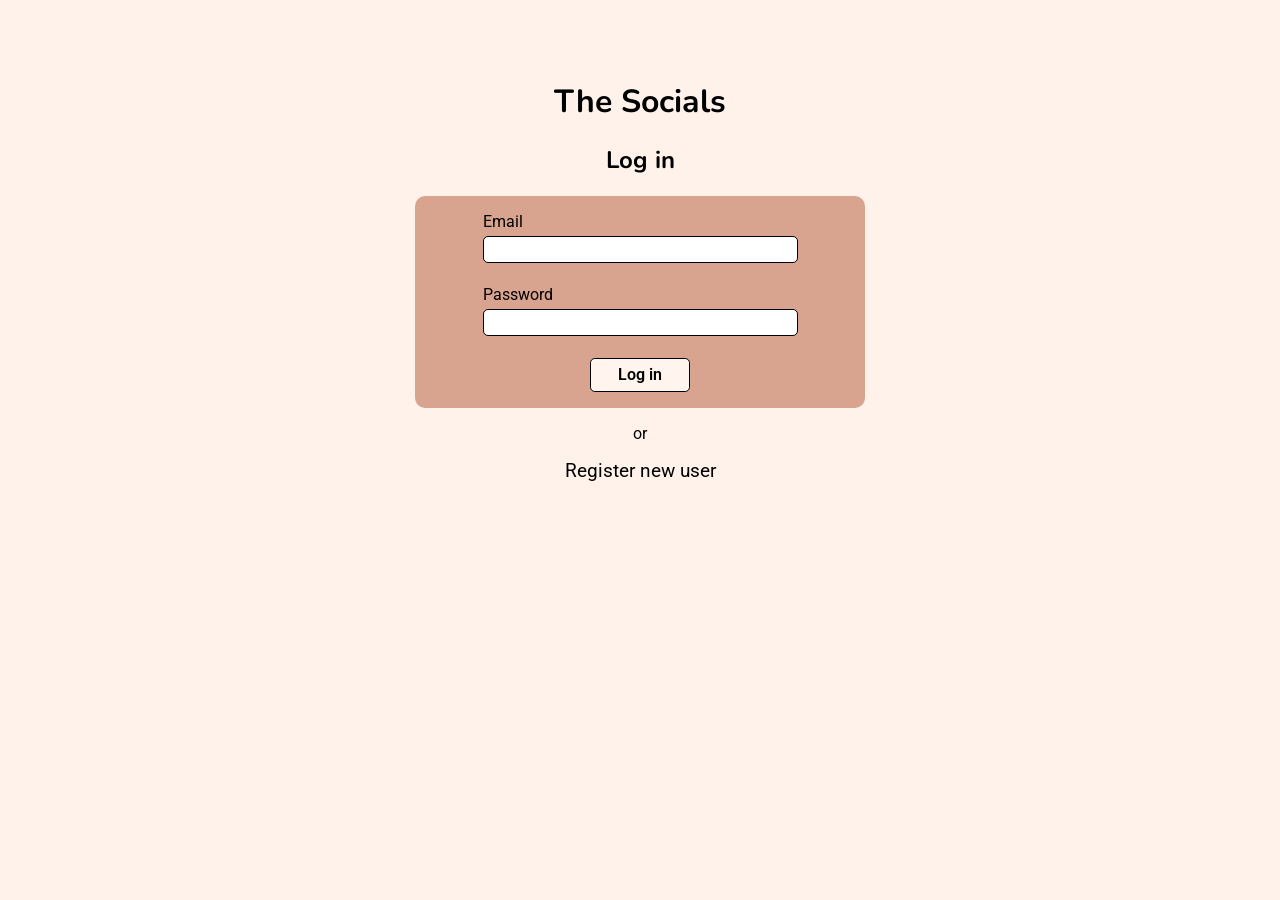
<file: index.html>
<!doctype html>
<html lang="en">
  <head>
    <meta charset="UTF-8" />
    <meta name="viewport" content="width=device-width, initial-scale=1.0" />
    <meta
      name="description"
      content="To start browsing The Socials, please log in or create a user"
    />
    <link rel="stylesheet" href="css/global.css" />
    <link rel="stylesheet" href="css/forms.css" />
    <link rel="stylesheet" href="/css/buttons.css" />
    <link rel="preconnect" href="https://fonts.googleapis.com" />
    <link rel="preconnect" href="https://fonts.gstatic.com" crossorigin />
    <link
      href="https://fonts.googleapis.com/css2?family=Nunito:ital,wght@0,200..1000;1,200..1000&family=Roboto:ital,wght@0,100..900;1,100..900&display=swap"
      rel="stylesheet"
    />
    <title>Log in | The Socials</title>
  </head>
  <body>
    <h1>The Socials</h1>
    <h2>Log in</h2>
    <form id="login-form" class="loginform">
      <section class="form-field">
        <label for="email">Email</label>
        <input type="email" id="email" name="email" required />
      </section>
      <section class="form-field">
        <label for="password">Password</label>
        <input type="password" id="password" name="password" required />
      </section>
      <button type="submit" class="login-button">Log in</button>
    </form>
    <section>
      <p id="error-message" class="login-error"></p>
    </section>
    <section class="option">
      <p>or</p>
      <a href="./html-pages/register.html">Register new user</a>
    </section>
    <script type="module" src="./src/pages/login.js"></script>
  </body>
</html>
</file>
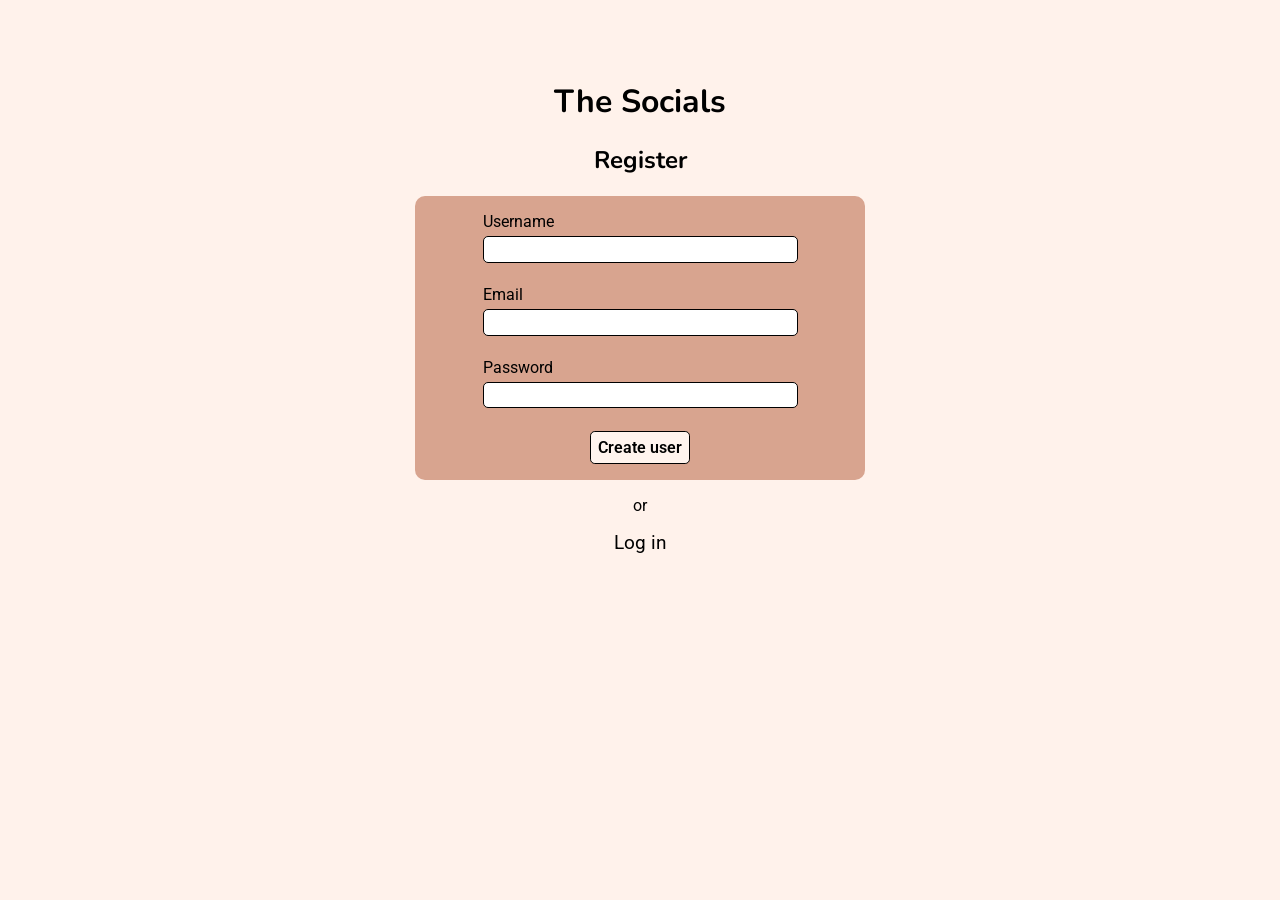
<file: html-pages/register.html>
<!doctype html>
<html lang="en">
  <head>
    <meta charset="UTF-8" />
    <meta name="viewport" content="width=device-width, initial-scale=1.0" />
    <meta
      name="description"
      content="To start browsing The Socials, please create a new user or log in"
    />
    <link rel="stylesheet" href="../css/global.css" />
    <link rel="stylesheet" href="../css/forms.css" />
    <link rel="stylesheet" href="/css/buttons.css" />
    <link rel="preconnect" href="https://fonts.googleapis.com" />
    <link rel="preconnect" href="https://fonts.gstatic.com" crossorigin />
    <link
      href="https://fonts.googleapis.com/css2?family=Nunito:ital,wght@0,200..1000;1,200..1000&family=Roboto:ital,wght@0,100..900;1,100..900&display=swap"
      rel="stylesheet"
    />
    <title>Register | The Socials</title>
  </head>
  <body>
    <h1>The Socials</h1>
    <h2>Register</h2>
    <form id="register-form" class="registerform">
      <section class="form-field">
        <label for="name">Username</label>
        <input type="text" id="name" name="name" required />
      </section>
      <section class="form-field">
        <label for="email">Email</label>
        <input type="email" id="email" name="email" required />
      </section>
      <section class="form-field">
        <label for="password">Password</label>
        <input type="password" id="password" name="password" required />
      </section>
      <button type="submit" class="register-button">Create user</button>
    </form>
    <section>
      <p id="success-error-message" class="register-message"></p>
    </section>
    <section class="option">
      <p>or</p>
      <a href="../index.html">Log in</a>
    </section>
    <script type="module" src="../src/pages/register.js"></script>
  </body>
</html>
</file>
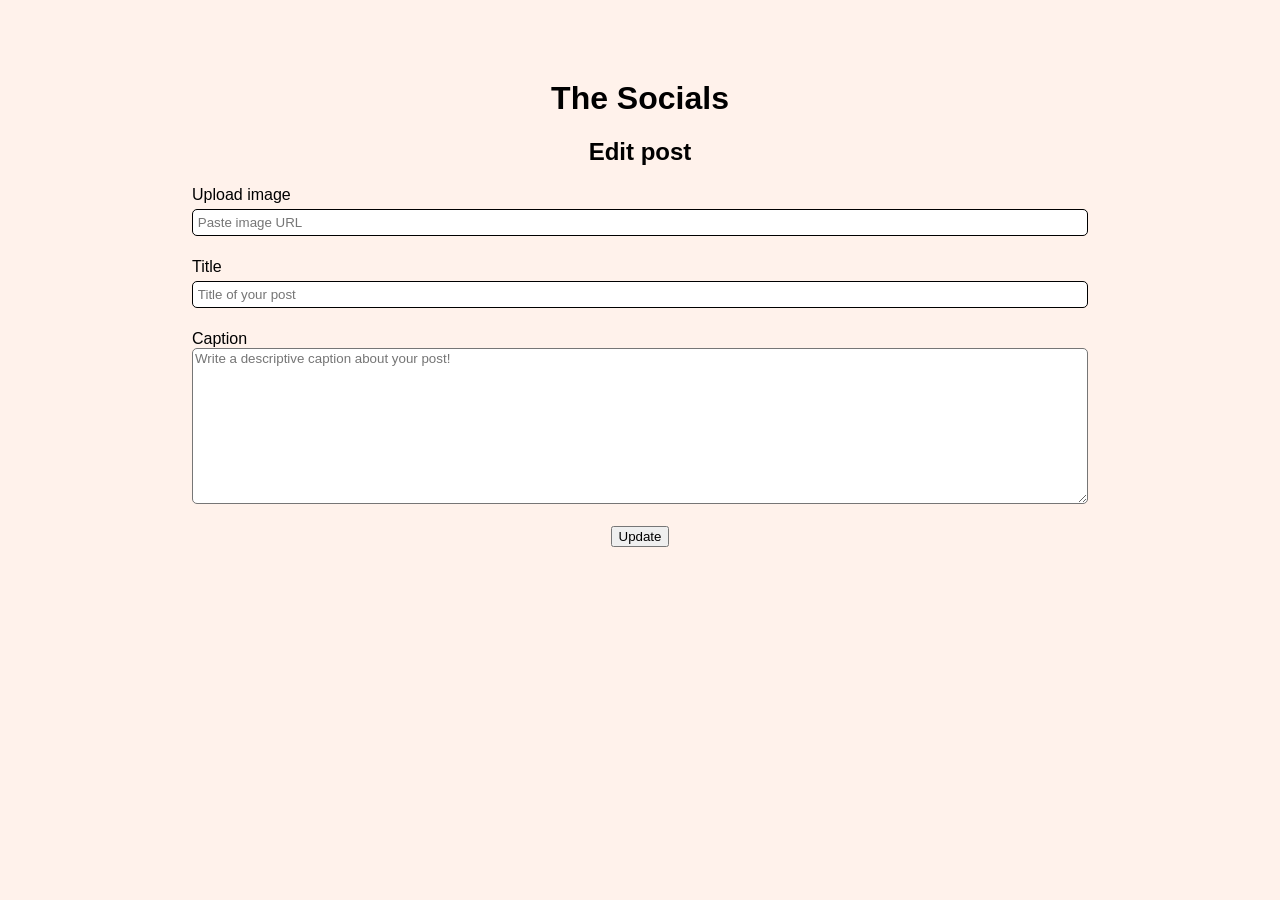
<file: pages/edit.html>
<!doctype html>
<html lang="en">
  <head>
    <meta charset="UTF-8" />
    <meta name="viewport" content="width=device-width, initial-scale=1.0" />
    <meta
      name="description"
      content="Create a new social media post for your profile on The Socials"
    />
    <link rel="stylesheet" href="../css/global.css" />
    <link rel="stylesheet" href="../css/forms.css" />
    <title>New Post | The Socials</title>
  </head>
  <body>
    <h1>The Socials</h1>
    <h2>Edit post</h2>
    <form id="edit-post">
      <section class="form-field">
        <label for="imageURL">Upload image</label>
        <input
          type="url"
          id="imageURL"
          name="imageURL"
          placeholder="Paste image URL"
        />
      </section>
      <section class="form-field">
        <label for="title">Title</label>
        <input
          type="text"
          id="title"
          name="title"
          placeholder="Title of your post"
          required
        />
      </section>
      <section class="form-field">
        <label for="caption">Caption</label>
        <textarea
          id="caption"
          name="caption"
          placeholder="Write a descriptive caption about your post!"
          rows="10"
        ></textarea>
      </section>
      <button type="submit" id="update-post-button">Update</button>
    </form>
  </body>
</html>
</file>
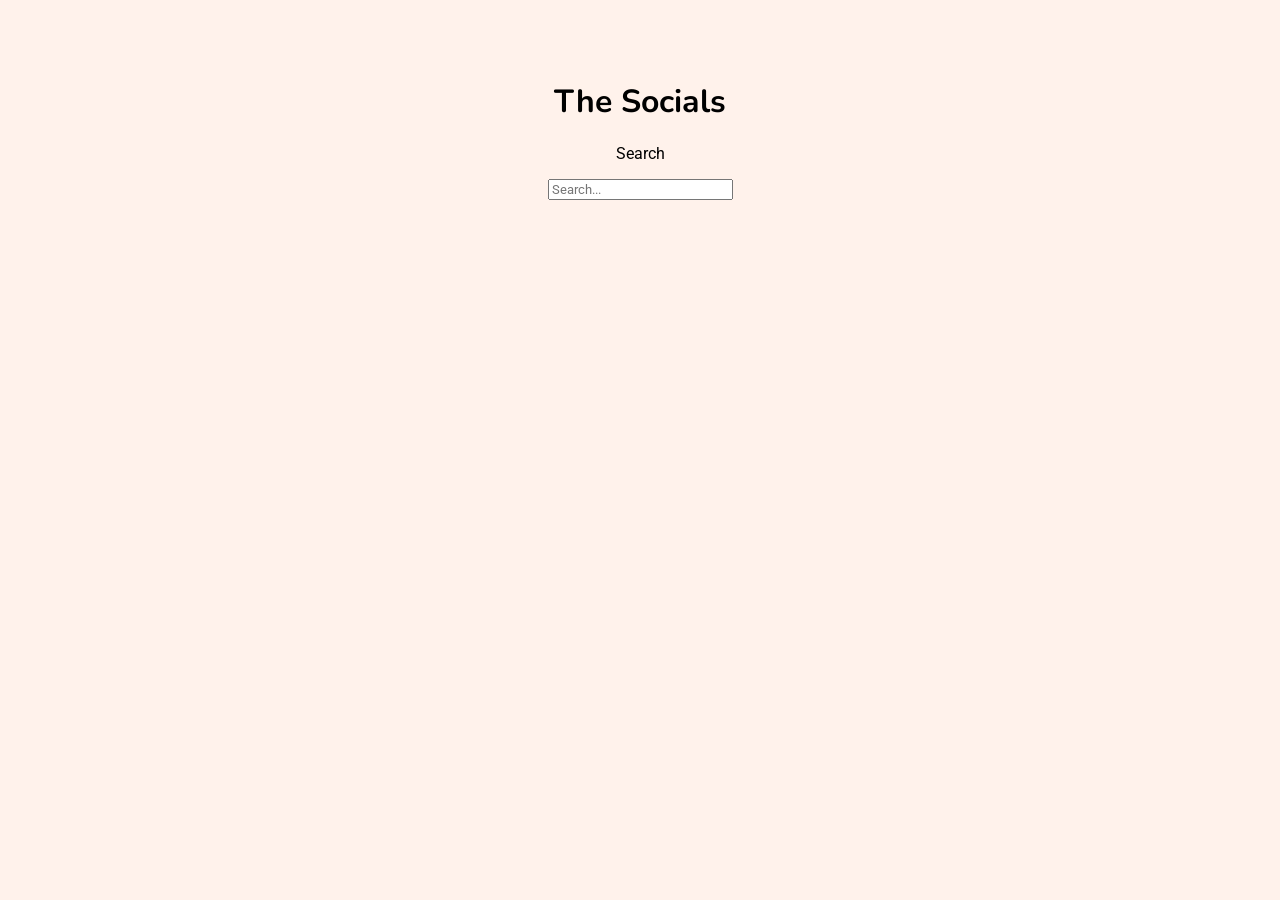
<file: pages/feed.html>
<!doctype html>
<html lang="en">
  <head>
    <meta charset="UTF-8" />
    <meta name="viewport" content="width=device-width, initial-scale=1.0" />
    <meta
      name="description"
      content="Browse through your feed on The Socials to find new inspiration and accounts to follow"
    />
    <link rel="stylesheet" href="../css/global.css" />
    <link rel="stylesheet" href="../css/feed.css" />
    <link rel="preconnect" href="https://fonts.googleapis.com" />
    <link rel="preconnect" href="https://fonts.gstatic.com" crossorigin />
    <link
      href="https://fonts.googleapis.com/css2?family=Nunito:ital,wght@0,200..1000;1,200..1000&family=Roboto:ital,wght@0,100..900;1,100..900&display=swap"
      rel="stylesheet"
    />
    <title>Feed | The Socials</title>
  </head>
  <body>
    <h1>The Socials</h1>
    <form>
      <label for="site-search">Search</label>
      <input
        type="search"
        id="site-search"
        name="site-search"
        placeholder="Search..."
      />
    </form>
    <section id="feed-posts-container"></section>
    <nav id="sidebar-navigation"></nav>
  </body>
</html>
</file>
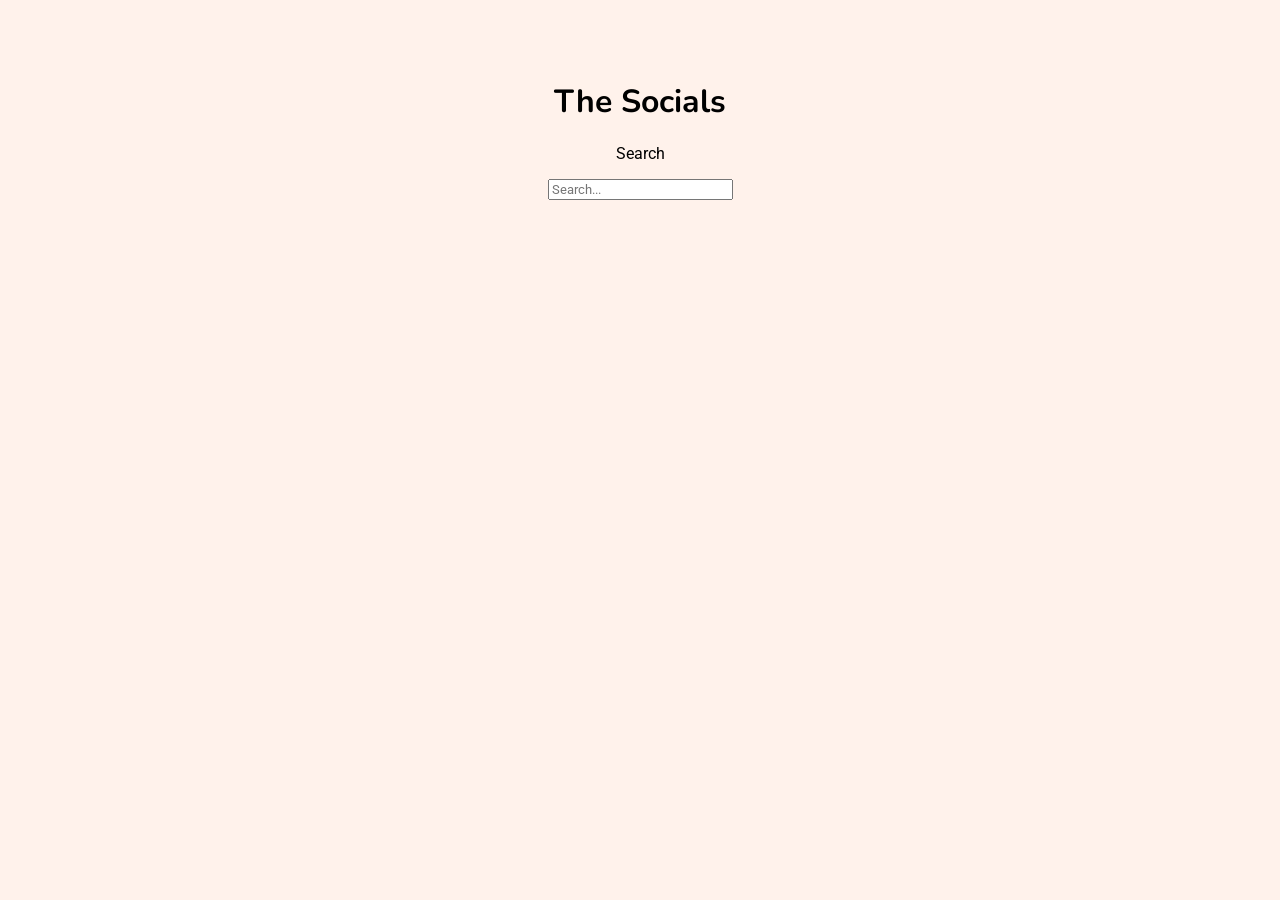
<file: pages/post.html>
<!doctype html>
<html lang="en">
  <head>
    <meta charset="UTF-8" />
    <meta name="viewport" content="width=device-width, initial-scale=1.0" />
    <meta
      name="description"
      content="Have a closer look by viewing a single post from your feed or the accounts you follow!"
    />
    <link rel="stylesheet" href="../css/global.css" />
    <link rel="stylesheet" href="../css/post.css" />
    <link rel="preconnect" href="https://fonts.googleapis.com" />
    <link rel="preconnect" href="https://fonts.gstatic.com" crossorigin />
    <link
      href="https://fonts.googleapis.com/css2?family=Nunito:ital,wght@0,200..1000;1,200..1000&family=Roboto:ital,wght@0,100..900;1,100..900&display=swap"
      rel="stylesheet"
    />
    <title>Post | The Socials</title>
  </head>
  <body>
    <h1>The Socials</h1>
    <form>
      <label for="site-search">Search</label>
      <input
        type="search"
        id="site-search"
        name="site-search"
        placeholder="Search..."
      />
    </form>
    <section id="single-post-container"></section>
    <nav id="sidebar-navigation"></nav>
  </body>
</html>
</file>
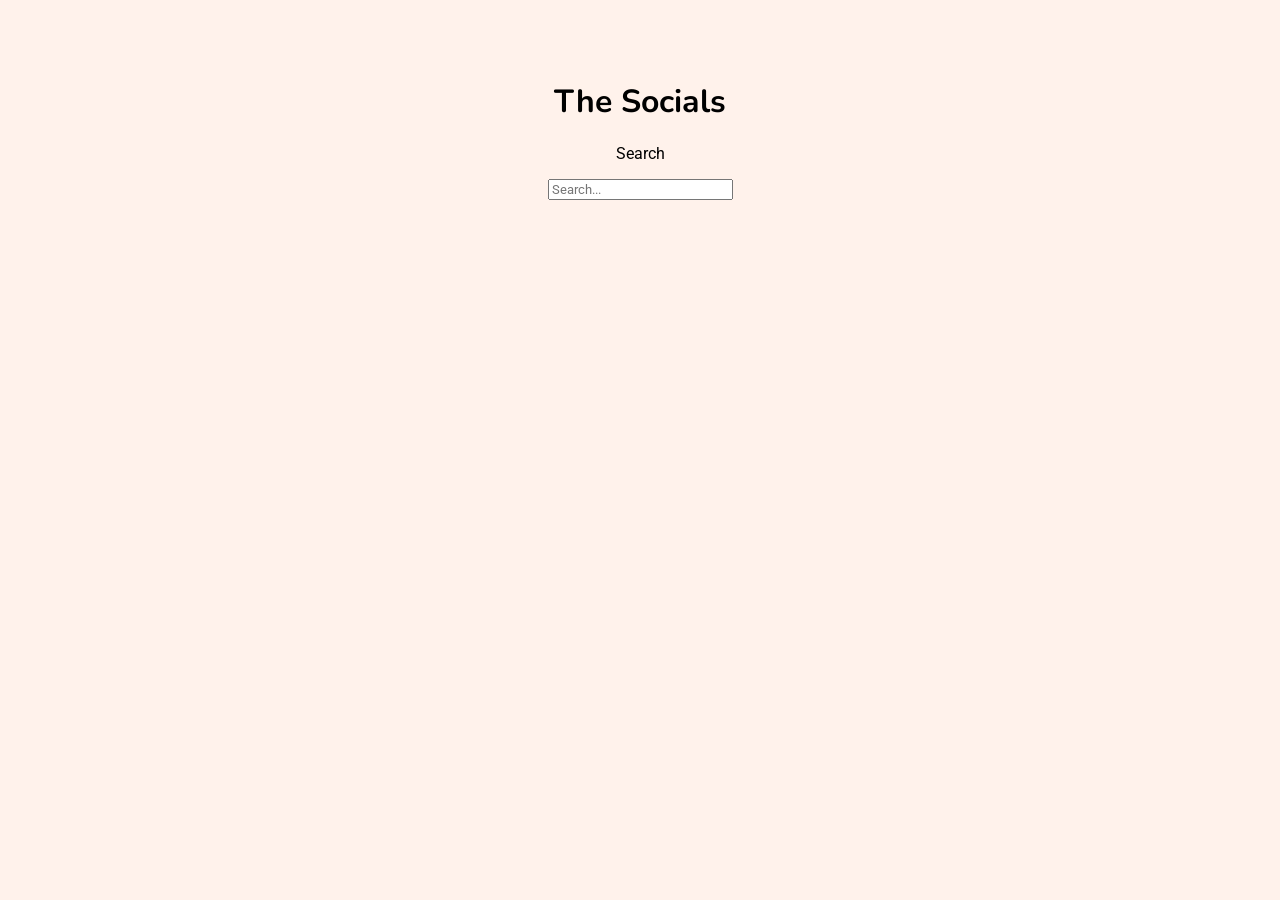
<file: pages/profile.html>
<!doctype html>
<html lang="en">
  <head>
    <meta charset="UTF-8" />
    <meta name="viewport" content="width=device-width, initial-scale=1.0" />
    <meta
      name="description"
      content="Browse through all posts of a single profile, either your profile or another users profile"
    />
    <link rel="stylesheet" href="../css/global.css" />
    <link rel="stylesheet" href="../css/profile.css" />
    <link rel="preconnect" href="https://fonts.googleapis.com" />
    <link rel="preconnect" href="https://fonts.gstatic.com" crossorigin />
    <link
      href="https://fonts.googleapis.com/css2?family=Nunito:ital,wght@0,200..1000;1,200..1000&family=Roboto:ital,wght@0,100..900;1,100..900&display=swap"
      rel="stylesheet"
    />
    <title>Profile | The Socials</title>
  </head>
  <body>
    <h1>The Socials</h1>
    <h2 id="username"></h2>
    <form>
      <label for="site-search">Search</label>
      <input
        type="search"
        id="site-search"
        name="site-search"
        placeholder="Search..."
      />
    </form>
    <section id="profile-post-grid"></section>
    <nav id="sidebar-navigation"></nav>
  </body>
</html>
</file>
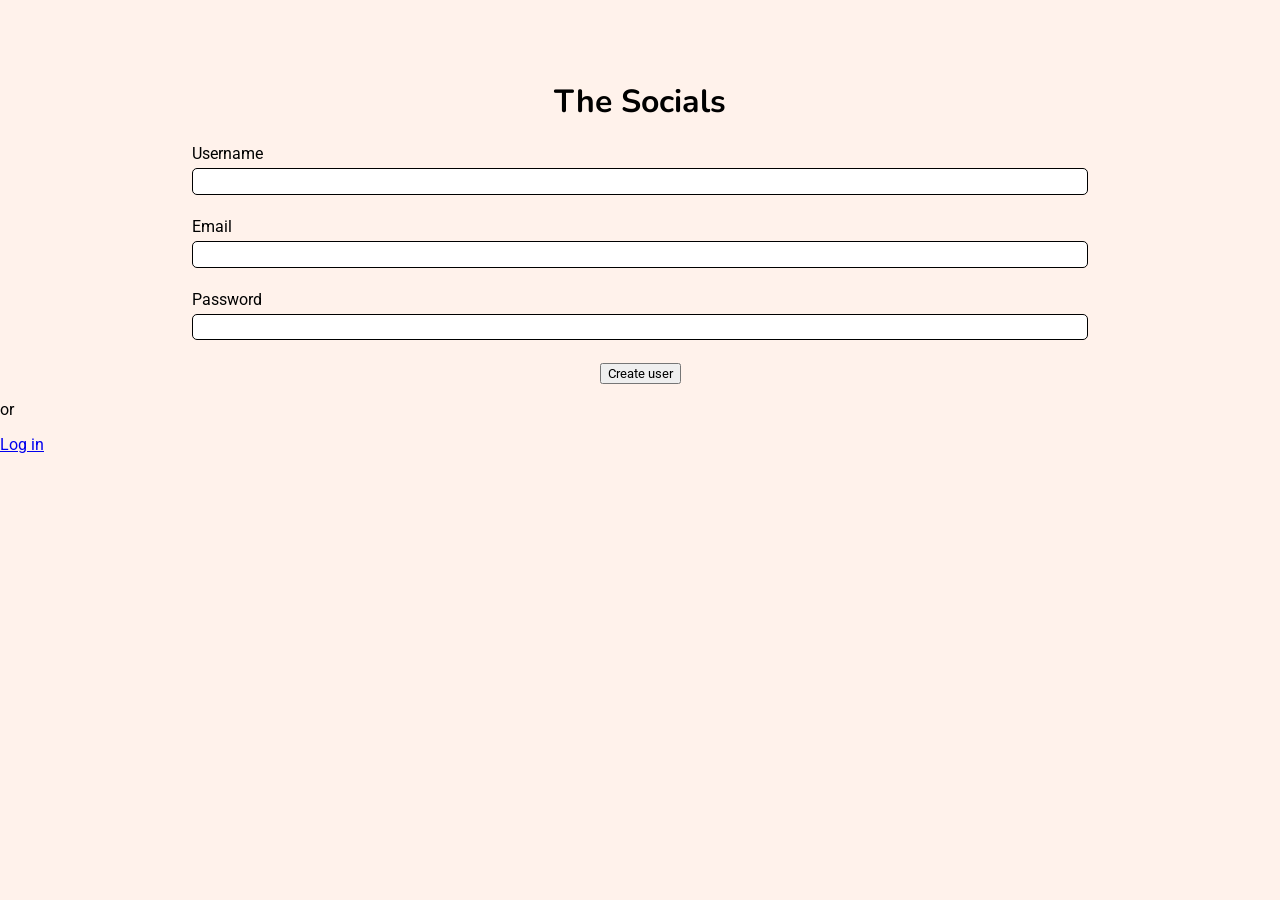
<file: pages/register.html>
<!doctype html>
<html lang="en">
  <head>
    <meta charset="UTF-8" />
    <meta name="viewport" content="width=device-width, initial-scale=1.0" />
    <meta
      name="description"
      content="To start browsing The Socials, please create a new user or log in"
    />
    <link rel="stylesheet" href="../css/global.css" />
    <link rel="stylesheet" href="../css/forms.css" />
    <link rel="preconnect" href="https://fonts.googleapis.com" />
    <link rel="preconnect" href="https://fonts.gstatic.com" crossorigin />
    <link
      href="https://fonts.googleapis.com/css2?family=Nunito:ital,wght@0,200..1000;1,200..1000&family=Roboto:ital,wght@0,100..900;1,100..900&display=swap"
      rel="stylesheet"
    />
    <title>Register | The Socials</title>
  </head>
  <body>
    <h1>The Socials</h1>
    <form id="register-form">
      <section class="form-field">
        <label for="name">Username</label>
        <input type="text" id="name" name="name" required />
      </section>
      <section class="form-field">
        <label for="email">Email</label>
        <input type="email" id="email" name="email" required />
      </section>
      <section class="form-field">
        <label for="password">Password</label>
        <input type="password" id="password" name="password" required />
      </section>
      <button type="submit">Create user</button>
    </form>
    <section>
      <p id="success-error-message"></p>
    </section>
    <section id="">
      <p>or</p>
      <a href="../index.html">Log in</a>
    </section>
    <script type="module" src="../src/pages/register.js"></script>
  </body>
</html>
</file>
<file: css/global.css>
h1,
h2,
h3 {
  font-family: "Nunito", sans-serif;
}

* {
  font-family: "Roboto", sans-serif;
  box-sizing: border-box;
}

body {
  margin: 0;
  height: 100%;
  background-color: #fff2eb;
}

/*-------------------MAIN CONTENT GLOBAL-------------------*/

h1,
h2 {
  text-align: center;
}

h1 {
  margin-top: 5rem;
}

form {
  display: flex;
  flex-direction: column;
  align-items: center;
  gap: 1rem;
}

.search-bar {
  margin: 2rem auto;
  max-width: 500px;
}

.search-bar input {
  width: 80%;
  padding: 0.3rem;
  border-radius: 5px;
  border: 1px solid;
}
</file>
<file: css/forms.css>
.loginform,
.registerform,
.editform,
.newpost {
  width: 80%;
  max-width: 450px;
  margin: 1rem auto;
  background-color: #d8a48f;
  padding: 1rem 0;
  border-radius: 10px;
}

.form-field {
  display: flex;
  flex-direction: column;
  width: 70%;
  margin-bottom: 0.4rem;
}

.form-field input {
  border-radius: 5px;
  border: 1px solid;
  padding: 0.3rem;
  margin-top: 0.3rem;
}

textarea {
  border-radius: 5px;
}

.option {
  text-align: center;
}

.option a {
  font-size: 1.2rem;
  text-decoration: none;
  color: black;
}

.option a:hover {
  text-decoration: underline;
}

.new-post-message,
.update-post-success-msg,
.register-message,
.login-error {
  text-align: center;
  font-weight: 500;
}

.success-message {
  color: #2e7d32;
}

.error-message {
  color: #c62828;
}
</file>
<file: css/buttons.css>
.delete-button,
.update-button,
.publish-button,
.login-button,
.register-button,
.follow-button {
  width: 60%;
  max-width: 100px;
  border-radius: 0.3rem;
  border: 1px solid;
  padding: 0.4rem 0;
  font-weight: 600;
}

.delete-button:hover {
  background-color: #800505;
}

.update-button:hover,
.publish-button:hover,
.login-button:hover,
.register-button:hover {
  background-color: #efdcd3;
}

.delete-button {
  background-color: #ff1414;
}

.update-button,
.publish-button,
.login-button,
.register-button {
  color: black;
  background-color: #fff4ee;
}

.follow-button {
  display: flex;
  justify-content: center;
  align-items: center;
  margin: 0 auto;
  background-color: #efd1c4;
  color: black;
  padding: 0.5rem;
  font-size: 1rem;
}

.follow-button:hover {
  background-color: #d8a48f;
}

.hidden {
  display: none;
}

@media (min-width: 600px) {
  .delete-button,
  .update-button,
  .publish-button,
  .login-button,
  .register-button {
    font-size: 1rem;
  }
}
</file>
<file: css/feed.css>
.welcome-user {
  margin-bottom: 2rem;
  margin-top: 0;
}

.feed-container {
  display: flex;
  flex-direction: column;
  gap: 4rem;
}

.feed-post {
  width: 95%;
  max-width: 500px;
  margin: 0 auto;
  background-color: #d8a48f;
  padding: 1rem;
  border-radius: 5px;
}

.feed-post h3 {
  margin-top: 0;
}

.feed-post a {
  text-decoration: none;
  color: black;
  font-weight: 600;
}

.feed-post a:hover {
  text-decoration: underline;
}

.img-container {
  margin-bottom: 1rem;
}

.img-container:hover {
  cursor: pointer;
}

.img-container img {
  width: 100%;
  height: 350px;
  object-fit: cover;
  display: block;
}
</file>
<file: css/post.css>
.post-container {
  background-color: #d8a48f;
  display: flex;
  flex-direction: column;
  width: 95%;
  max-width: 500px;
  margin: 2rem auto;
  border: 1px solid #ddd;
  padding: 0 1rem;
  padding-bottom: 1rem;
  border-radius: 5px;
}

.post-container a {
  text-decoration: none;
  color: black;
  font-weight: 600;
}

.post-container a:hover {
  text-decoration: underline;
}

.img-container img {
  width: 100%;
  height: 350px;
  object-fit: cover;
  display: block;
}

.edit-button {
  width: 50%;
  max-width: 10rem;
  padding: 0.3rem 0;
  border-radius: 0.5rem;
  border: 1px solid;
  font-weight: 500;
  background-color: #fff4ee;
}

.edit-button:hover {
  background-color: #efdcd3;
}

@media (min-width: 600px) {
  .edit-button {
    font-size: 1rem;
  }
}
</file>
<file: css/profile.css>
.profile-username {
  text-align: center;
}

.hidden {
  display: none;
}

.post-title {
  height: 3rem;
}

.profile-grid-container {
  display: grid;
  grid-template-columns: repeat(2, 1fr);
  gap: 1rem;
  margin: 0 auto;
  padding: 1rem;
  padding-bottom: 4rem;
  max-width: 900px;
}

.profile-post-container {
  display: flex;
  flex-direction: column;
  background-color: #d8a48f;
}

.profile-img-container img {
  width: 100%;
  aspect-ratio: 1/1;
  object-fit: cover;
  display: block;
}

@media (min-width: 600px) {
  .profile-grid-container {
    grid-template-columns: repeat(3, 1fr);
  }
}

@media (min-width: 900px) {
  .profile-grid-container {
    grid-template-columns: repeat(4, 1fr);
  }
}
</file>
